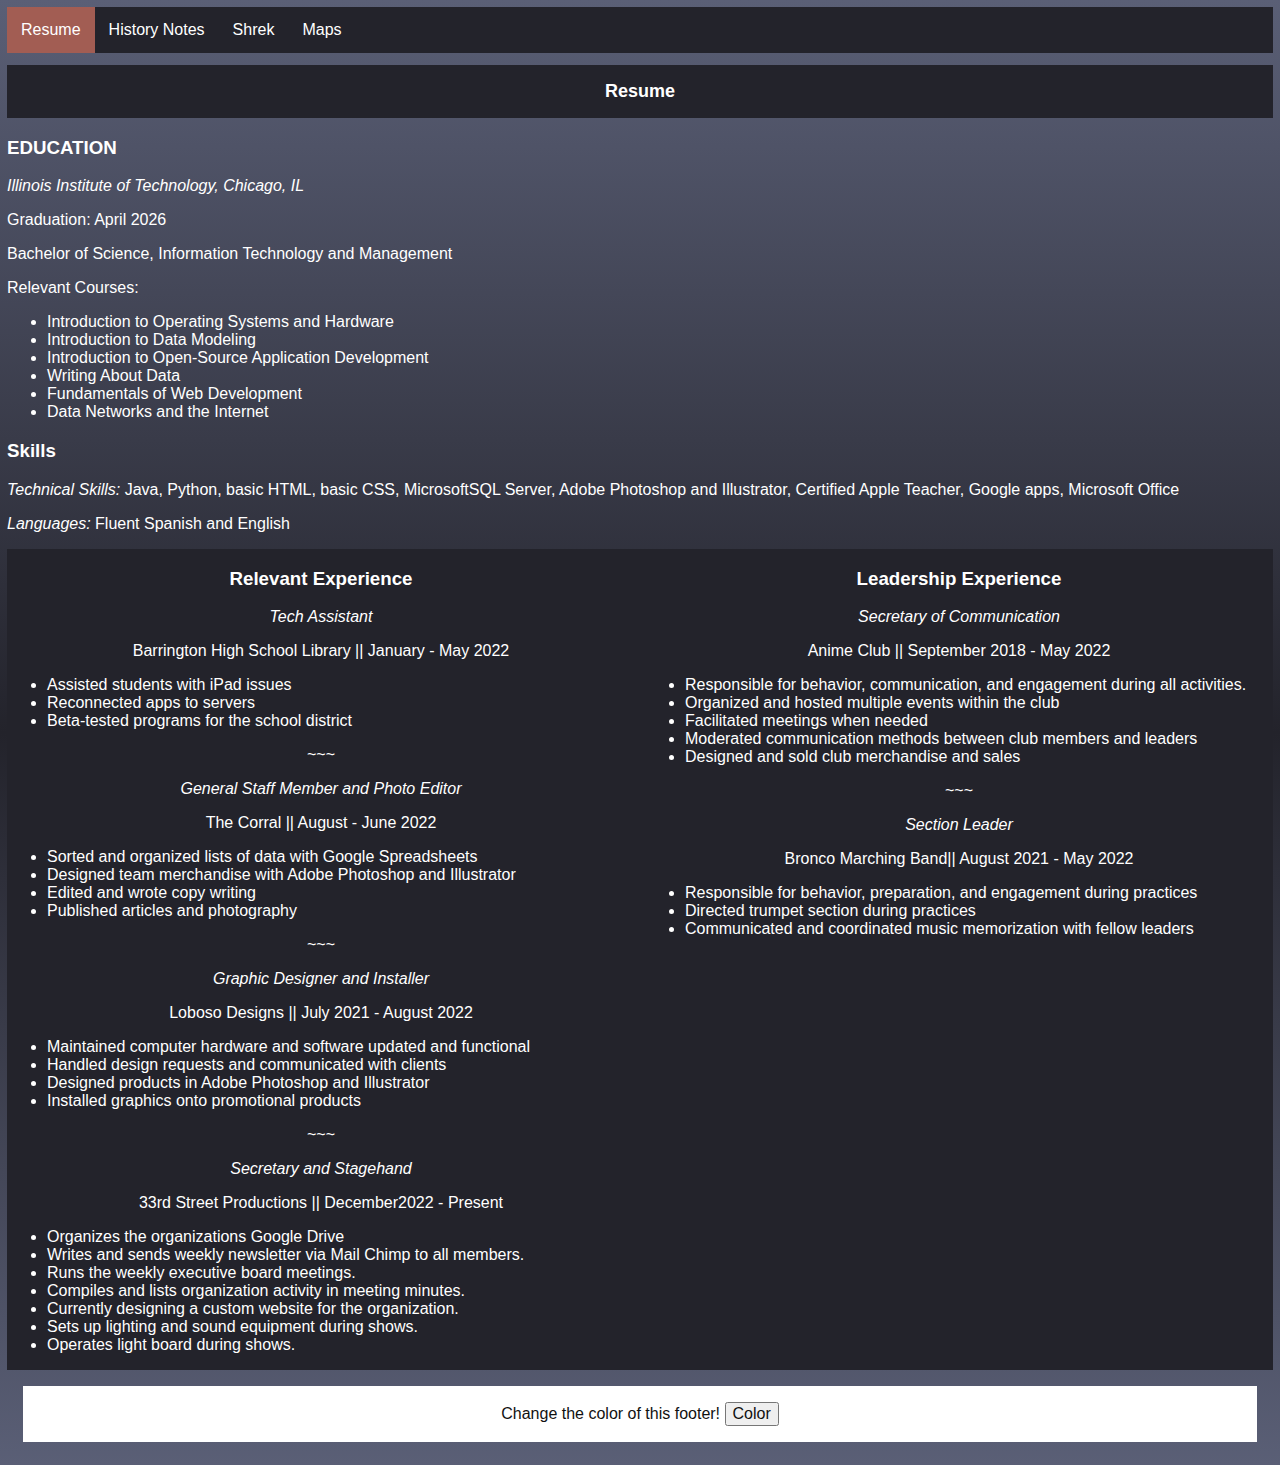
<file: index.html>
<!DOCTYPE html>
<!-- first project: make three pages linked together. pg 1 has your resume and the other two have Something. Can be whatever. Due???-->
<html lang="en">
  <head>
    <meta charset="UTF-8">
    <title>Resume</title>
    <link rel="stylesheet" href="css/style.css">
    <link rel="stylesheet" type="text/css" href="css/normalize.css">
    <script async src="js/script.js"></script>
  </head>
  <body id="resBod">
    <div class="navv">
      <a class="onpage" href="#">Resume</a>
      <a href="histnotes.html">History Notes</a>
      <a href="shrek.html">Shrek</a>
      <a href="map.html">Maps</a>
    </div>
    <h1 class="full-width">Resume</h1>
    <div>
      <h3>EDUCATION</h3>
      <p><em>Illinois Institute of Technology, Chicago, IL</em></p>
      <p>Graduation: April 2026</p>
      <p>Bachelor of Science, Information Technology and Management</p>
      <p>Relevant Courses:</p>
      <ul>
        <li>Introduction to Operating Systems and Hardware</li>
        <li>Introduction to Data Modeling</li>
        <li>Introduction to Open-Source Application Development</li>
        <li>Writing About Data</li>
        <li>Fundamentals of Web Development</li>
        <li>Data Networks and the Internet</li>
      </ul>
    </div>
    <div>
      <h3>Skills</h3>
      <p><em>Technical Skills:</em> Java, Python, basic HTML, basic CSS, MicrosoftSQL Server, Adobe Photoshop and Illustrator, Certified Apple Teacher, Google apps, Microsoft Office</p>
      <p><em>Languages:</em> Fluent Spanish and English</p>
    </div>
    <div class="grid-container" id="resGrid">
      <div class="grid-child">
        <h3 class="cent">Relevant Experience</h3>
        <p class="cent"><em>Tech Assistant</em></p>
        <p class="cent">Barrington High School Library || January - May 2022</p>
        <ul>
          <li>Assisted students with iPad issues</li>
          <li>Reconnected apps to servers</li>
          <li>Beta-tested programs for the school district</li>
        </ul>
        <p class="cent">~~~</p>
        <p class="cent"><em>General Staff Member and Photo Editor</em></p>
        <p class="cent"> The Corral || August - June 2022</p>
        <ul>
          <li>Sorted and organized lists of data with Google Spreadsheets</li>
          <li>Designed team merchandise with Adobe Photoshop and Illustrator</li>
          <li>Edited and wrote copy writing</li>
          <li>Published articles and photography</li>
        </ul>
        <p class="cent">~~~</p>
        <p class="cent"><em>Graphic Designer and Installer</em></p>
        <p class="cent">Loboso Designs || July 2021 - August 2022</p>
        <ul>
          <li>Maintained computer hardware and software updated and functional</li>
          <li>Handled design requests and communicated with clients</li>
          <li>Designed products in Adobe Photoshop and Illustrator</li>
          <li>Installed graphics onto promotional products</li>
        </ul>
        <p class="cent">~~~</p>
        <p class="cent"><em>Secretary and Stagehand</em></p>
        <p class="cent">33rd Street Productions || December2022 - Present</p>
        <ul>
          <li>Organizes the organizations Google Drive</li>
          <li>Writes and sends weekly newsletter via Mail Chimp to all members.</li>
          <li>Runs the weekly executive board meetings.</li>
          <li>Compiles and lists organization activity in meeting minutes.</li>
          <li>Currently designing a custom website for the organization.</li>
          <li>Sets up lighting and sound equipment during shows.</li>
          <li>Operates light board during shows.</li>
        </ul>
      </div>
        <div class="grid-child">
          <h3 class="cent">Leadership Experience</h3>
          <p class="cent"><em>Secretary of Communication</em></p>
          <p class="cent">Anime Club || September 2018 - May 2022</p>
          <ul>
            <li>Responsible for behavior, communication, and engagement during all activities.</li>
            <li>Organized and hosted multiple events within the club</li>
            <li>Facilitated meetings when needed</li>
            <li>Moderated communication methods between club members and leaders</li>
            <li>Designed and sold club merchandise and sales</li>
          </ul>
          <p class="cent">~~~</p>
          <p class="cent"><em>Section Leader</em></p>
          <p class="cent">Bronco Marching Band|| August 2021 - May 2022</p>
          <ul>
            <li>Responsible for behavior, preparation, and engagement during practices</li>
            <li>Directed trumpet section during practices</li>
            <li>Communicated and coordinated music memorization with fellow leaders</li>
          </ul>
      </div>
    </div>
    <footer id="box">
      Change the color of this footer!
      <button id="btn">Color</button>
    </footer>
  </body>
</html>
</file>
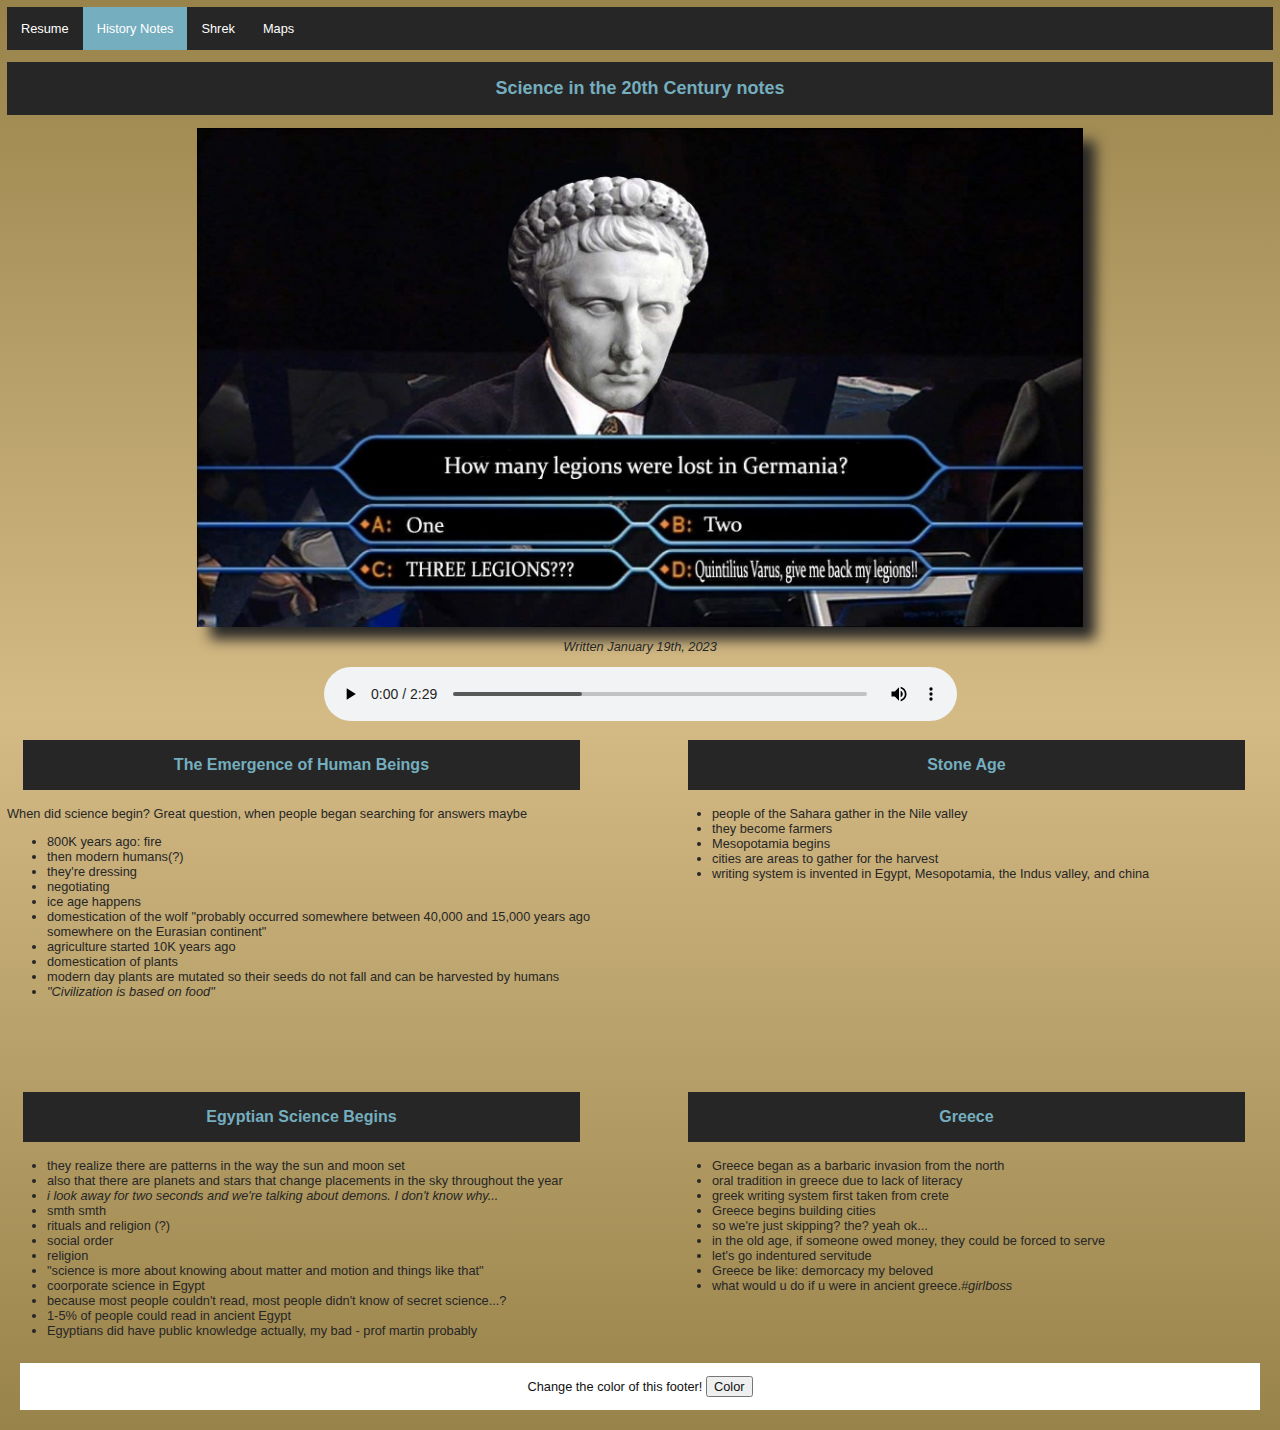
<file: histnotes.html>
<!DOCTYPE html>
<!-- page 2-->
<html lang="en">
  <head>
    <meta charset="UTF-8">
    <title>History Notes</title>
    <link rel="stylesheet" href="css/style.css">
    <link rel="stylesheet" type="text/css" href="css/normalize.css">
    <script async src="js/script.js"></script>
  </head>
  <body id="hBod">
    <div class="navv" id="hNav">
      <a href="index.html">Resume</a>
      <a class="onpage" href="#">History Notes</a>
      <a href="shrek.html">Shrek</a>
      <a href="map.html">Maps</a>
    </div>
    <h1 class="full-width" id="histH1">Science in the 20th Century notes</h1>
    <img src="images/legions.jpg" alt="history meme" id="germania">
    <div class="caption">
      <p><em>Written January 19th, 2023</em></p>
      <audio controls autoplay loop>
        <source src="media/3FullVersion.mp3" type="audio/mpeg">
        Your browser does not support the audio element.
      </audio>
    </div>
    <div class="grid-container" id="histGrid">
      <div class="grid-child" id="emrg">
        <h2 class="histH2">The Emergence of Human Beings</h2>
        <p>When did science begin? Great question, when people began searching for answers maybe</p>
        <ul>
          <li>800K years ago: fire</li>
          <li>then modern humans(?)</li>
          <li>they're dressing</li>
          <li>negotiating</li>
          <li>ice age happens</li>
          <li>domestication of the wolf "probably occurred somewhere between 40,000 and 15,000 years ago somewhere on the Eurasian continent"</li>
          <li>agriculture started 10K years ago</li>
          <li>domestication of plants</li>
          <li>modern day plants are mutated so their seeds do not fall and can be harvested by humans</li>
          <li><em>"Civilization is based on food"</em></li>
        </ul>
      </div>
      <div class="grid-child" id="stone">
        <h2 class="histH2">Stone Age</h2>
        <ul>
          <li>people of the Sahara gather in the Nile valley</li>
          <li>they become farmers</li>
          <li>Mesopotamia begins</li>
          <li>cities are areas to gather for the harvest</li>
          <li>writing system is invented in Egypt, Mesopotamia, the Indus valley, and china</li>
        </ul>
      </div>
      <div class="grid-child" id="egypt">
        <h2 class="histH2">Egyptian Science Begins</h2>
        <ul>
          <li>they realize there are patterns in the way the sun and moon set</li>
          <li>also that there are planets and stars that change placements in the sky throughout the year</li>
          <li><em>i look away for two seconds and we're talking about demons. I don't know why...</em></li>
          <li>smth smth</li>
          <li>rituals and religion (?)</li>
          <li>social order</li>
          <li>religion</li>
          <li>"science is more about knowing about matter and motion and things like that"</li>
          <li>coorporate science in Egypt</li>
          <li>because most people couldn't read, most people didn't know of secret science...?</li>
          <li>1-5% of people could read in ancient Egypt</li>
          <li>Egyptians did have public knowledge actually, my bad - prof martin probably</li>
        </ul>
      </div>
      <div class="grid-child" id="greece">
        <h2 class="histH2">Greece</h2>
        <ul>
          <li>Greece began as a barbaric invasion from the north</li>
          <li>oral tradition in greece due to lack of literacy</li>
          <li>greek writing system first taken from crete</li>
          <li>Greece begins building cities</li>
          <li>so we're just skipping? the? yeah ok...</li>
          <li>in the old age, if someone owed money, they could be forced to serve</li>
          <li>let's go indentured servitude</li>
          <li>Greece be like: demorcacy my beloved</li>
          <li>what would u do if u were in ancient greece.<em>#girlboss</em></li>
        </ul>
      </div>  
    </div>
    <footer id="box">
      Change the color of this footer!
      <button id="btn">Color</button>
    </footer>
  </body>
</html>
</file>
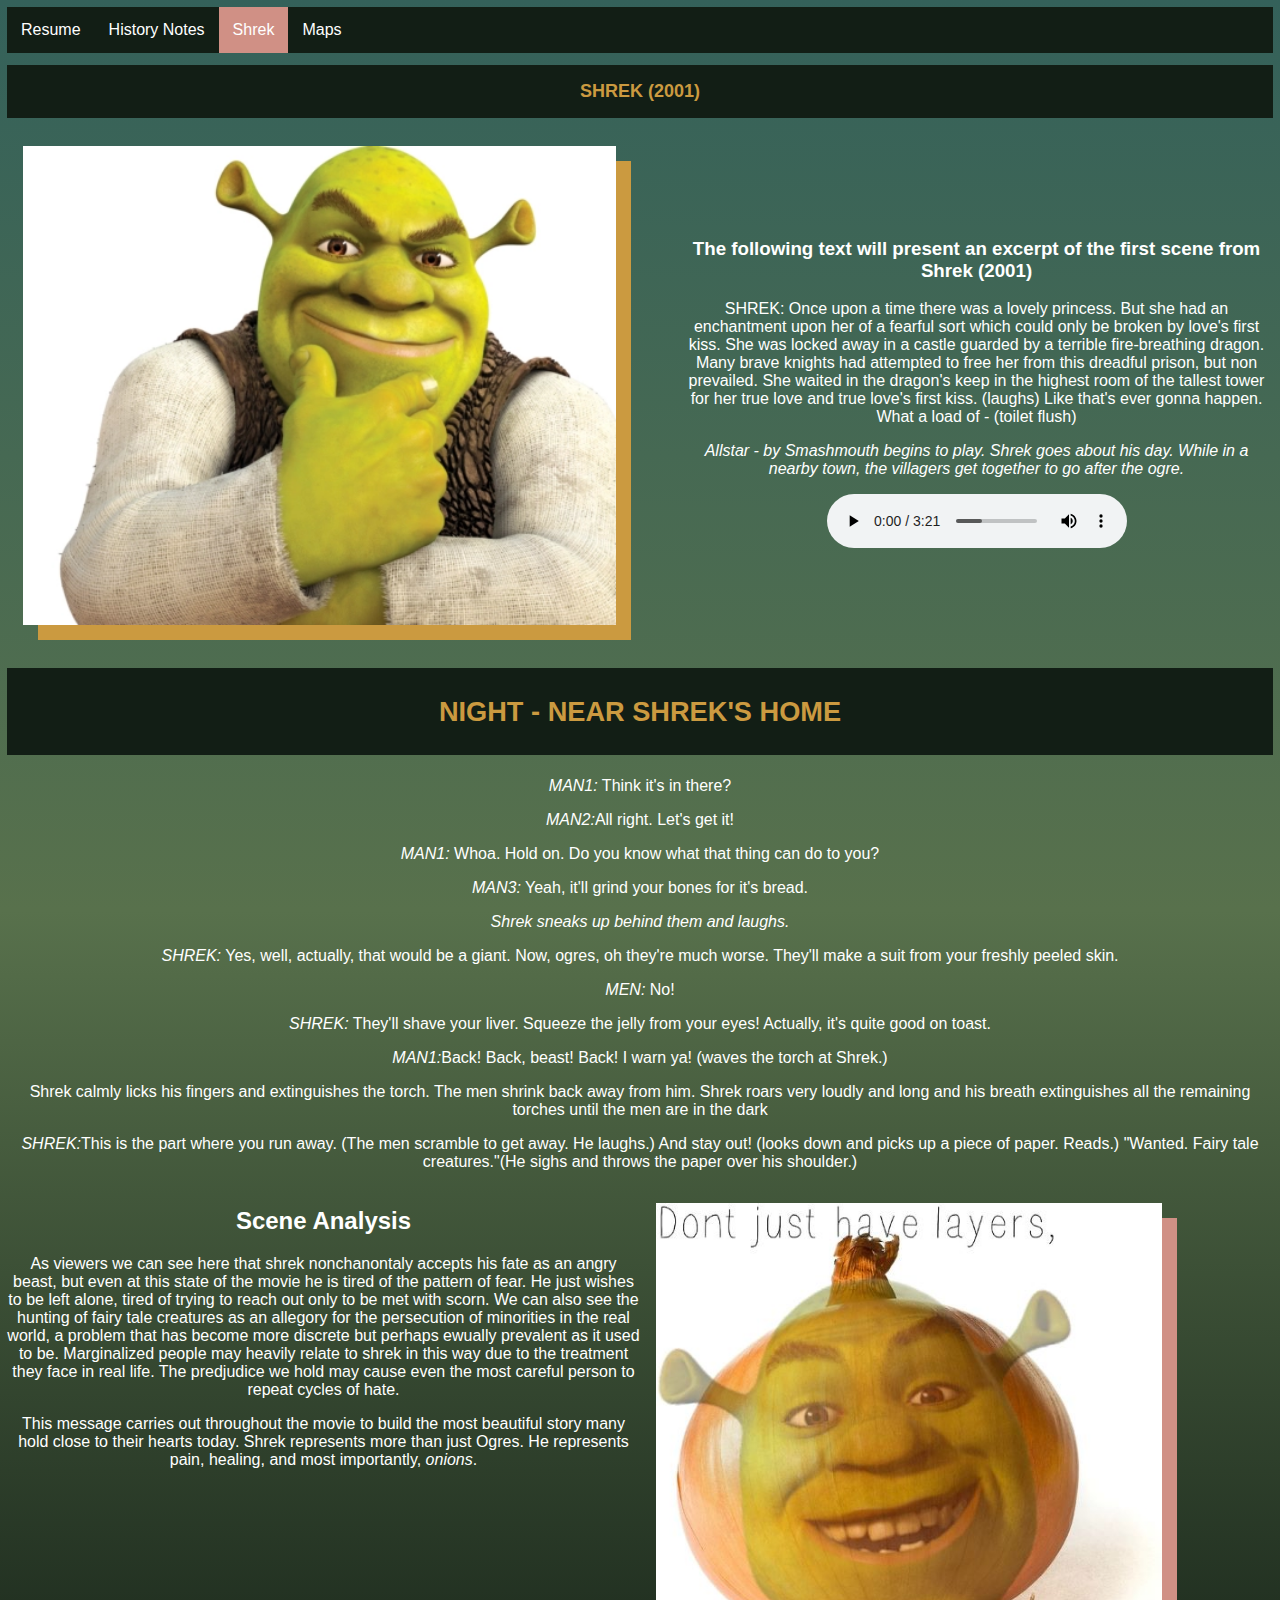
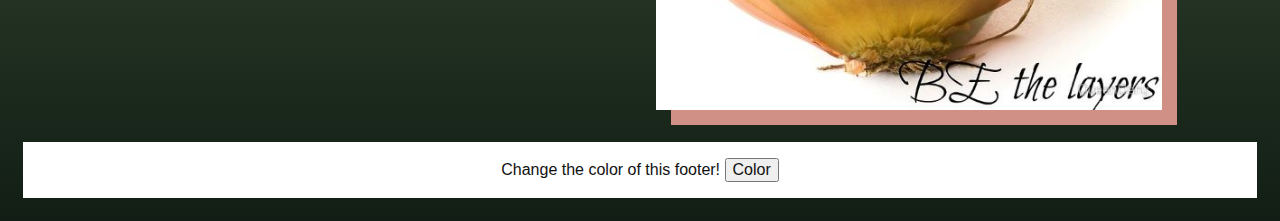
<file: shrek.html>
<!DOCTYPE html>
<!--3rd page-->
<html lang="en">
  <head>
    <meta charset="UTF-8">
    <meta name="viewport" content="width=device-width, initial-scale=1.0">
    <title>Shrek</title>
    <link rel="stylesheet" href="css/style.css">
    <link rel="stylesheet" type="text/css" href="css/normalize.css">
    <script async src="js/script.js"></script>
  </head>
  <body id="shrekBod">
    <div class="navv" id="sNav">
      <a href="index.html">Resume</a>
      <a href="histnotes.html">History Notes</a>
      <a class="onpage" href="#">Shrek</a>
      <a href="map.html">Maps</a>
    </div>
    <h1 class="full-width" id="shrekH1">SHREK (2001)</h1>
    <div class="grid-container" id="shrekGrid">
      <div>
        <img src="images/Shrek-495x400.webp" alt="Shrek smirking while rubbing his chin." id="chin" class="pics">
      </div>
      <div>
        <h3>The following text will present an excerpt of the first scene from Shrek (2001)</h3>
        <p>SHREK: Once upon a time there was a lovely princess. But she had an enchantment upon her of a fearful sort which could only be broken by love's first kiss. She was locked away in a castle guarded by a terrible fire-breathing dragon. Many brave knights had attempted to free her from this dreadful prison, but non prevailed. She waited in the dragon's keep in the highest room of the tallest tower for her true love and true love's first kiss. (laughs) Like that's ever gonna happen. What a load of - (toilet flush)</p>
        <p><em>Allstar - by Smashmouth begins to play. Shrek goes about his day. While in a nearby town, the villagers get together to go after the ogre.</em></p>
        <audio controls autoplay loop>
          <source src="media/SmashMouthAllStar(HQ).mp3" type="audio/mpeg">
          Your browser does not support the audio element.
        </audio>
      </div> 
    </div>
    <div>
      <h2 id="shrekH2">NIGHT - NEAR SHREK'S HOME</h2>
      <p><em>MAN1:</em> Think it's in there?</p>
      <p><em>MAN2:</em>All right. Let's get it!</p>
      <p><em>MAN1:</em> Whoa. Hold on. Do you know what that thing can do to you?</p>
      <p><em>MAN3:</em> Yeah, it'll grind your bones for it's bread.</p>
      <p><em>Shrek sneaks up behind them and laughs.</em></p>
      <p><em>SHREK:</em> Yes, well, actually, that would be a giant. Now, ogres, oh they're much worse. They'll make a suit from your freshly peeled skin.</p>
      <p><em>MEN:</em> No!</p>
      <p><em>SHREK:</em> They'll shave your liver. Squeeze the jelly from your eyes! Actually, it's quite good on toast.</p>
      <p><em>MAN1:</em>Back! Back, beast! Back! I warn ya! (waves the torch at Shrek.)</p>
      <p>Shrek calmly licks his fingers and extinguishes the torch. The men shrink back away from him. Shrek roars very loudly and long and his breath extinguishes all the remaining torches until the men are in the dark</p>
      <p><em>SHREK:</em>This is the part where you run away. (The men scramble to get away. He laughs.) And stay out! (looks down and picks up a piece of paper. Reads.) "Wanted. Fairy tale creatures."(He sighs and throws the paper over his shoulder.)</p>
    </div>
    <div class="grid-container">
      <div id="scene">
        <h2>Scene Analysis</h2>
        <p>As viewers we can see here that shrek nonchanontaly accepts his fate as an angry beast, but even at this state of the movie he is tired of the pattern of fear. He just wishes to be left alone, tired of trying to reach out only to be met with scorn. We can also see the hunting of fairy tale creatures as an allegory for the persecution of minorities in the real world, a problem that has become more discrete but perhaps ewually prevalent as it used to be. Marginalized people may heavily relate to shrek in this way due to the treatment they face in real life. The predjudice we hold may cause even the most careful person to repeat cycles of hate.</p>
        <p>This message carries out throughout the movie to build the most beautiful story many hold close to their hearts today. Shrek represents more than just Ogres. He represents pain, healing, and most importantly, <em>onions</em>.</p>   
      </div>
      <div>
        <img src="images/bethelayers.jpg" alt="shrek but as an onion" id="onion">
      </div>
    </div>
    <footer id="box">
      Change the color of this footer!
      <button id="btn">Color</button>
    </footer>
  </body>
</html>
</file>
<file: css/style.css>
html{
    font-family: 'Franklin Gothic Medium', 'Arial Narrow', Arial, sans-serif;
}

body{
    overflow-y: scroll;
    overflow-x: hidden;
    color: #fff;
    padding: 7px;
    background-color: #fff;
}

#resBod{
    background-color: #23232B;
    background-image: linear-gradient( #5a5f76, #23232B, #5a5f76);
    
}

#hBod{
    background-color: #D4BA85;
    background-image: linear-gradient(#98834a,#D4BA85, #98834a);
    color: #262626; 
    font-size: 1vw;
}

#shrekBod{
    text-align: center;
    background-color: #58714C;
    background-image: linear-gradient(#34615A, #58714C, #121e15);
}

#mapBod{
    color:#111;
    text-align: center;
}

.navv {
    overflow: hidden;
    background-color: #23232B;

 }
.navv a {
    list-style-type: none;
    float: left;
    display: block;
    color: white;
    text-align: center;
    padding: 14px 14px;
    text-decoration: none;
    font-size: 1em;
}
.navv a:hover:not(#onpage) {
    background-color: #111;
}
  
.navv .onpage {
    background-color: #A25D53;
}

#sNav{
    background-color: #121e15;
}

#sNav .onpage {
    background-color: #D09085;
}

#hNav{
    background-color: #262626;
}

#hNav .onpage {
    background-color: #74AEBF;
}

#sh {
    background-color:  #0F9D58;
}
#mNav .onpage{
    background-color: #F4B400;
}
#re{
    background-color: #DB4437;
}
#hi{
    background-color: #4285F4;
}

h1, .full-width {
    display: block;
    color: white;
    text-align: center;
    padding: 1rem;
    text-decoration: none;
    font-size:  1.125rem;
    text-align: center;
    background-color: #23232B;
/**
    text-align: center;
     position: relative; child absolute 
    margin: 0 -9999rem; /*what makes the heading wrap
    add back section padding value 
    padding:1rem;
    background: #23232B;
    color: #fff;
    font-size: 1.125rem; */
}

.histH2 {
    text-align: center;
    align-items: center;
    margin: 1em;
    padding: 1em .5em;
    background: #262626;
    color: #74AEBF;
    font-size: 1.7vw;
    width: 90%;
    height: auto;
    font-size:min(16px);
}

#shrekH1{
    background: #121e15;
    color: #CB9A40;
}

#histH1 {
    background: #262626;
    color:#74AEBF;
}

#germania{
    display: block;
    margin-top: 1em;
    margin-left: auto;
    margin-right: auto;
    width: 70%;
    height: auto;
    box-shadow: 1em 1em 1em #262626;
}

#writt{
    text-align: center;
    font-size: 1vw;
    width: 100%;
    height: auto;
}

#chin{
    display: block;
    margin-left: auto;
    margin-right: auto;
    box-shadow:15px 15px #CB9A40;
    margin: 1em;
    width: 100%;
    height: auto;
    box-sizing: border-box;
    transition: .2s all ease-in-out;
}

#chin:hover{
    transform: scale(1.025); 
}

#onion{
    display: block;
    margin-left: auto;
    margin-right: auto;
    box-shadow: 15px 15px #D09085;
    margin: 1em;
    width: 80%;
    min-width: 220px;
    height: auto;
    box-sizing: border-box;
    transition: .2s all ease-in-out;
}
#onion:hover{
    transform: scale(1.025);
}

.grid-container {
    font-family: 'Lucida Sans', 'Lucida Sans Regular', 'Lucida Grande', 'Lucida Sans Unicode', Geneva, Verdana, sans-serif;
    display: grid;
    grid-template-columns: 1fr 1fr;
    
} 

#histGrid{
    grid-gap: 5em;
}

#resGrid{
    grid-gap: 10px;
    background-color: #23232B;
}

#shrekGrid{
    grid-gap: 5em;
    justify-content: center;
    align-items: center;
}

#mapGrid{
    margin:0em;
    align-items: left;
}

.cent{ /*it stands for center :>*/
    text-align: center;
}

#shrekH2{
    text-align: center;
    margin-top: 1em;
    padding: 1em;
    background: #121e15;
    color: #CB9A40;
    font-size: 1.7rem;
    font-family:'Gill Sans', 'Gill Sans MT', Calibri, 'Trebuchet MS', sans-serif;
}

.caption{
    display:block;
    grid-template-columns: 1fr 1fr;
    justify-content: center;
    align-items: center;
    text-align: center;
}

audio{
    max-height: 100%;
    max-width: 100%;
    min-width: 50%;
    object-fit: contain;
}

@media screen and (max-width: 800px) {
    .navv a {
       float: none;
       width: 100%;
    }
    .grid-container{
        display: block;
        grid-column: span 1;
        grid-template-columns: repeat(auto-fit, minmax(160px, 1fr));
        grid-auto-flow: dense;   
        align-items: center; 
        margin:1em;
    }
    #map{
        height: 50%;
        width: 50%;
    }
}

iframe:focus {
    outline: none;
}
  
iframe[seamless] {
    display: block;
    align-self: center;
}

#map {
    height: 450px; /* The height is 400 pixels */
    width: 600px; /* The width is the width of the web page */
}

footer{
    padding: 1em;
    margin:1em;
    background-color: white;
    color:#111;
    text-align: center;
}
</file>
